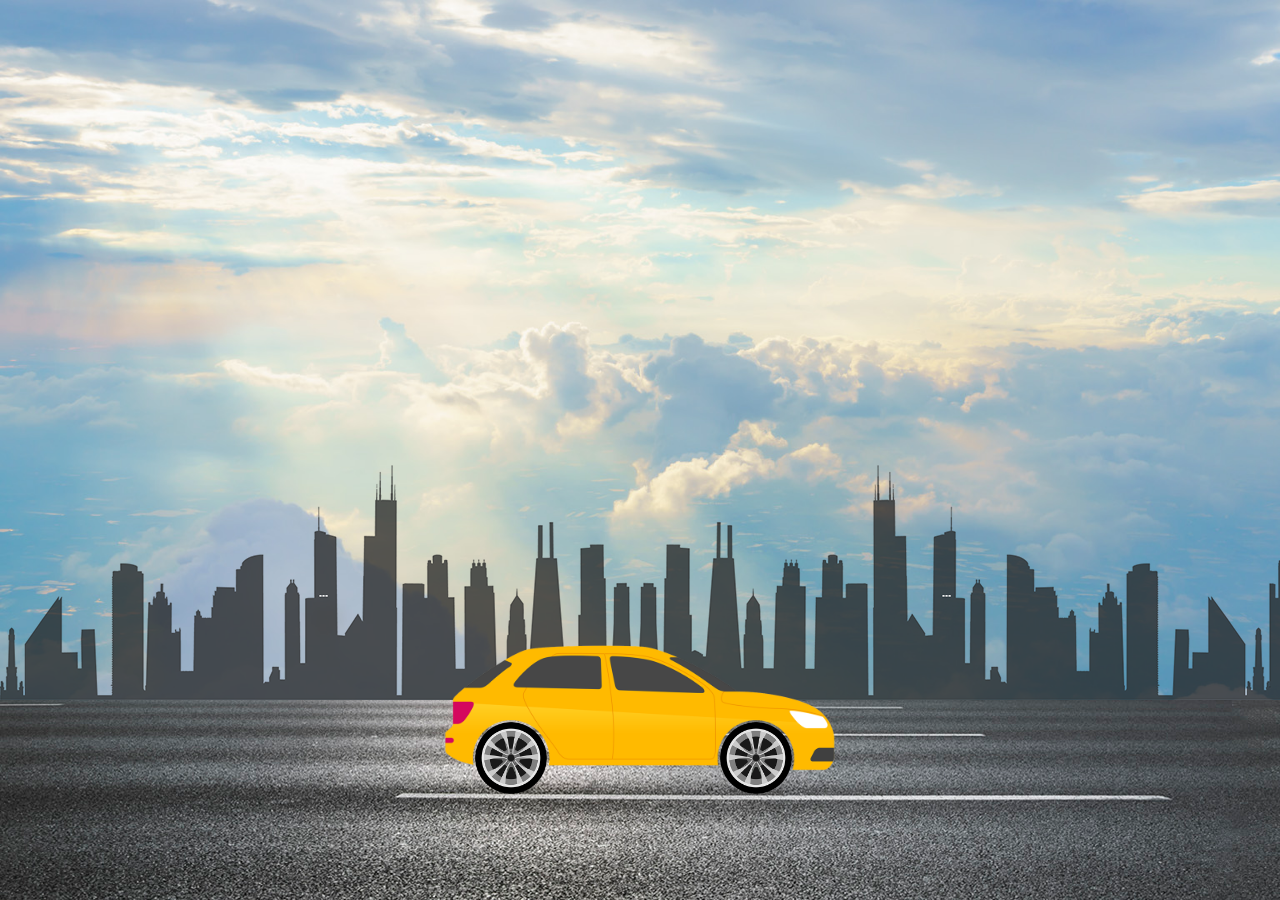
<file: runcar.html>
<html>
<head>
<title>Running car using css</title>
<link rel="stylesheet" href="style.css">
</head>
<body>
<div class="hero">
<div class="logo">
<marquee onmouseover="stop()" onmouseout="start()">
<a href="www.facebook.com/eaglesoft.pk">
<img src="logo.png" align="right" height="150" width="300">
</a>
</marquee>
</div>
<div class="highway"></div>
<div class="city"></div>
<div class="car">
<img src="car.png">
<idv class="wheel">
<img src="wheel.png" class="back-wheel">
<img src="wheel.png" class="front-wheel">
</div>
</div>


</div>


<body>
</html>
</file>
<file: style.css>
*
{
margin: 0;
padding: 0;


}

.hero
{
 height: 100vh;
width: 100%;
background-image:url(sky.jpg);
background-size: cover;
background-position: center;
position: relative;
overflow-x: hidden;
}


.highway
{

height: 200px;
width: 500%;
display: block;
background-image: url(road.jpg);
position: absolute;
bottom: 0;
left: 0;
right: 0;
z-index: 1;
background-repeat: repeat-x;
animation: highway 5s linear infinite;

}

@keyframes highway

{
100%{
transform: translateX(-3400px);
}

}


.city
{
height:250px;
width: 500%;
background-image: url(city.png);
position: absolute;
bottom: 200px;
left: 0px;
right: 0px;
display: block;
z-index: 1;
background-repeat: repeat-x;
animation: city 20s linear infinite;

}

@keyframes city
{
100%{
transform: translateX(-1400px);
}
}

.car
{
width: 400px;
left: 50%;
bottom: 100px;
transform: translateX(-50%);
position: absolute;
z-index: 2;
}
.car img
{
width: 100%;
animation: car 1s linear infinite;
}

@keyframes car
{
100%{
transform: translateY(-1px);
}
50%{
transform: translateY(1px);
}
0%{
transform: translateY (-1px);
}
}

.wheel
{
left: 50%;
bottom: 78px;
transform: translateX(-50%);
position: absolute;
z-index: 2;
}

.wheel img
{
width: 72px;
height: 72px;
animation: wheel 1s linear infinite;
}

.back-wheel
{
left: -165px;
position: absolute;
}
 
.front-wheel
{
left: 80px;
position: absolute;
 }

@keyframes wheel
{
100%{
transform: rotate(360deg);
}
}




.logo_no_use img
{
animation: city 4s linear infinite;

}
</file>
